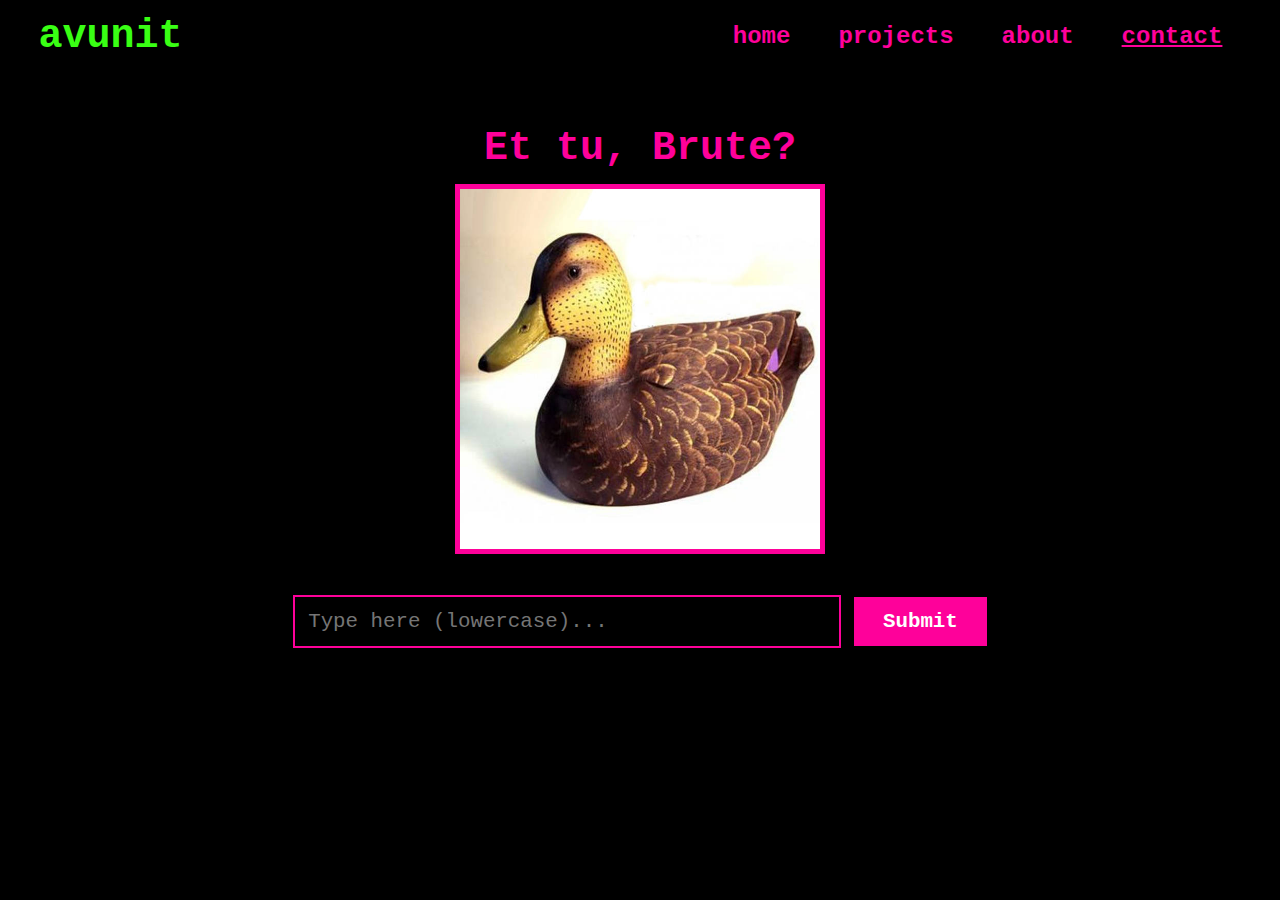
<file: contact.html>
<!DOCTYPE html>
<html lang="en">
<head>
    <meta charset="UTF-8">
    <meta name="viewport" content="width=device-width, initial-scale=1.0">
    <title>Contact</title>
    <link rel="stylesheet" href="contact.css">
    <script src="contact.js" defer></script>
</head>
<body>
    <header>
        <div class="logo">avunit</div>
        <nav>
            <a href="index.html">home</a>
            <a href="projects.html">projects</a>
            <a href="about.html">about</a>
            <a href="contact.html" class="active">contact</a>
        </nav>
    </header>
    <main>
        <div class="content-block">
            <h1>Et tu, Brute?</h1>
            <img src="contact/duck.jpg" alt="duck">
            <div class="input-box">
                <input type="text" id="input-field" placeholder="Type here (lowercase)...">
                <button>Submit</button>
            </div>
        </div>
    </main>
</body>
</html>
</file>
<file: contact.css>
/* General styles */
body {
    margin: 0;
    background-color: #000000;
    color: #39ff14;
    font-family: "Courier New", Courier, monospace;
    font-weight: bold;
}

/* Header styles */
header {
    display: flex;
    justify-content: space-between;
    align-items: center;
    padding: 1.5vh 3vw; /* Reduced padding */
}

/* Logo styling */
.logo {
    color: #39ff14;
    font-size: 2.5rem; /* Reduced font size */
}

/* Navigation links */
nav a {
    color: #fe019a;
    text-decoration: none;
    margin: 0 1.5vw; /* Reduced margin */
    font-size: 1.5rem; /* Reduced font size */
}

nav a.active {
    text-decoration: underline;
}

/* Main content */
main {
    padding: 3vh 5vw; /* Reduced padding */
    text-align: center;
}

main h1 {
    color: #fe019a;
    font-size: 2.5rem; /* Reduced font size */
    margin-bottom: 1.5vh;
}

/* Image styles with aspect ratio maintained */
main img {
    max-height: 40vh; /* Reduced max height */
    max-width: 40vw; /* Reduced max width */
    height: auto;
    width: auto;
    border: 5px solid #fe019a;
    margin-bottom: 2vh;
}

/* Input box styling */
.input-box {
    display: flex;
    justify-content: center;
    align-items: center;
    margin-top: 2vh;
}

.input-box input {
    width: 45%; /* Reduced width */
    padding: 0.8rem; /* Reduced padding */
    font-size: 1.3rem; /* Reduced font size */
    font-family: "Courier New", Courier, monospace;
    border: 2px solid #fe019a;
    color: #39ff14;
    background-color: #000000;
    outline: none;
}

.input-box button {
    padding: 0.8rem 1.8rem; /* Reduced padding */
    font-size: 1.3rem; /* Reduced font size */
    font-family: "Courier New", Courier, monospace;
    font-weight: bold;
    color: #ffffff; /* Button text color */
    background-color: #fe019a;
    border: none;
    cursor: pointer;
    margin-left: 0.8rem; /* Reduced margin */
}

.input-box button:hover {
    background-color: #ff33bb;
}

/* Responsive styles */
@media (max-width: 768px) {
    main img {
        max-height: 30vh; /* Reduced max height for smaller screens */
        max-width: 70vw; /* Reduced max width for smaller screens */
    }

    .input-box input {
        width: 65%; /* Adjusted width for input box */
    }

    .input-box button {
        font-size: 1.1rem; /* Reduced font size for button */
    }
}
</file>
